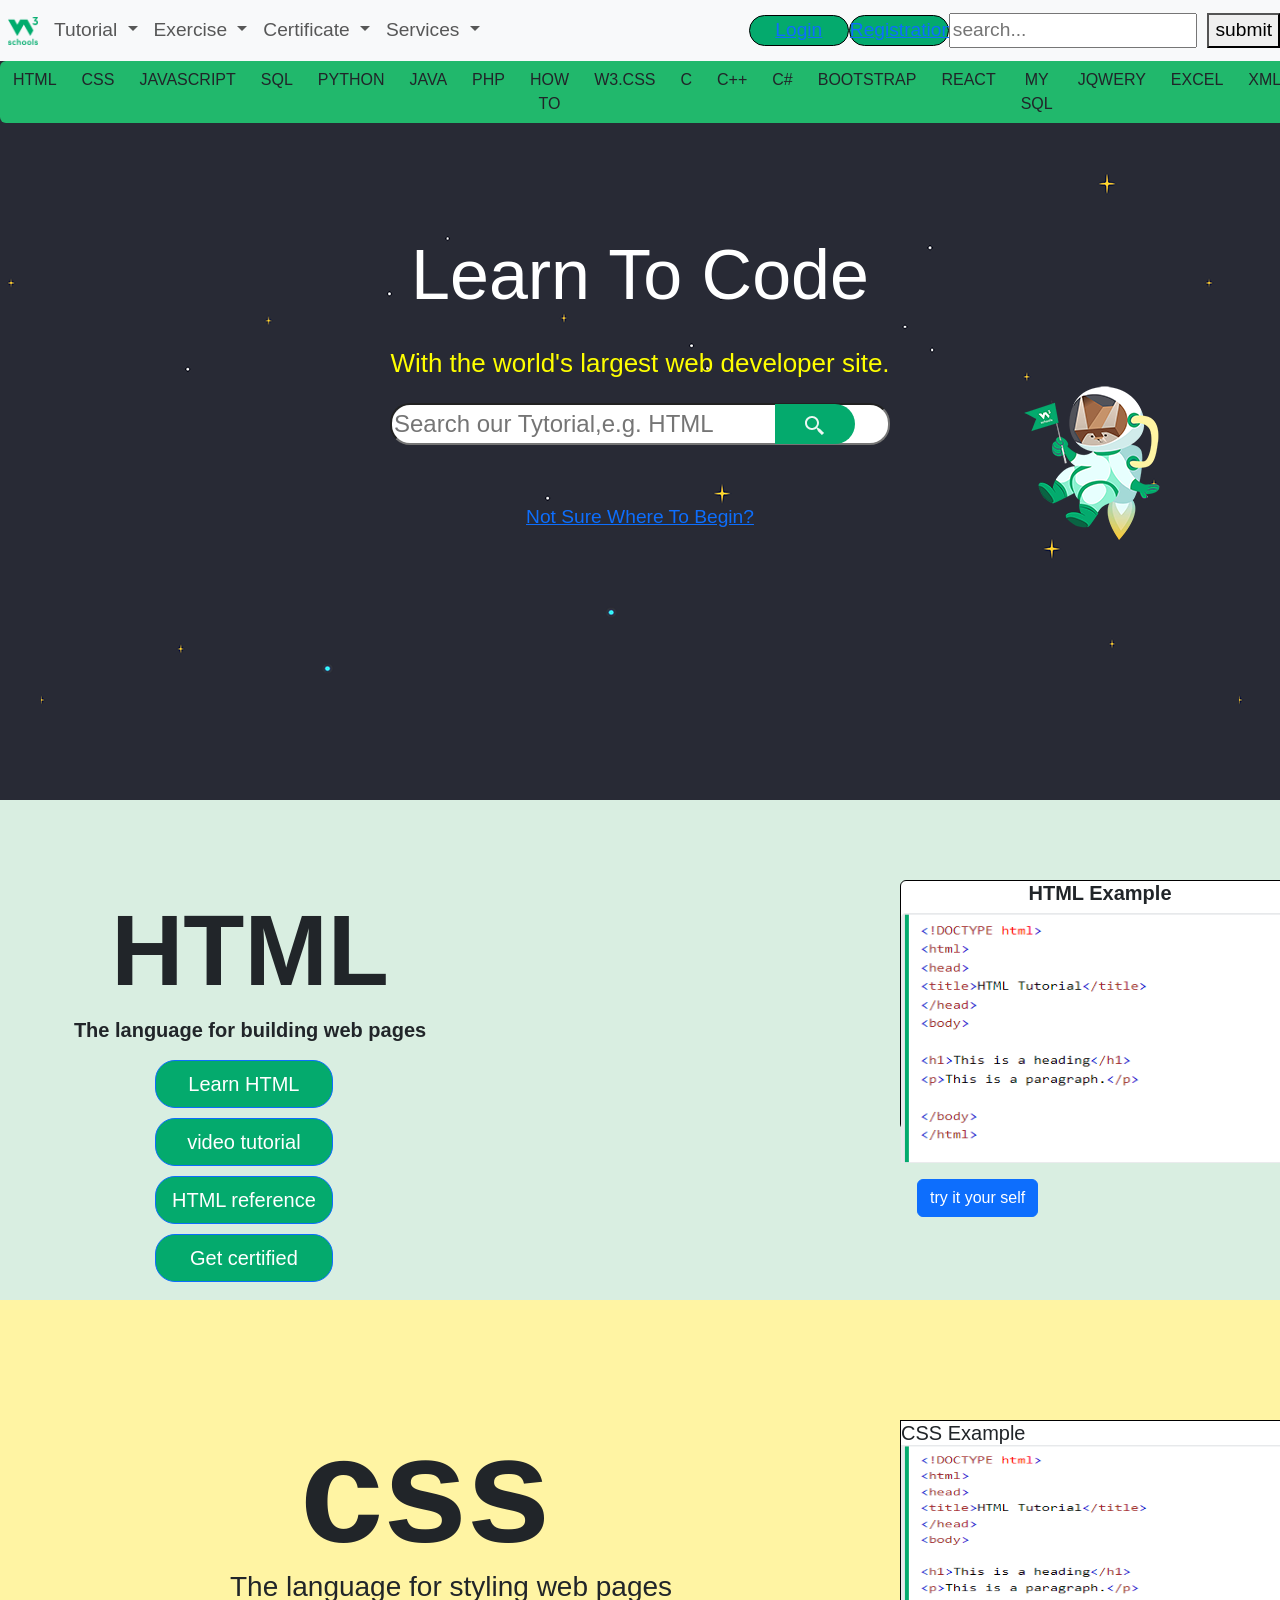
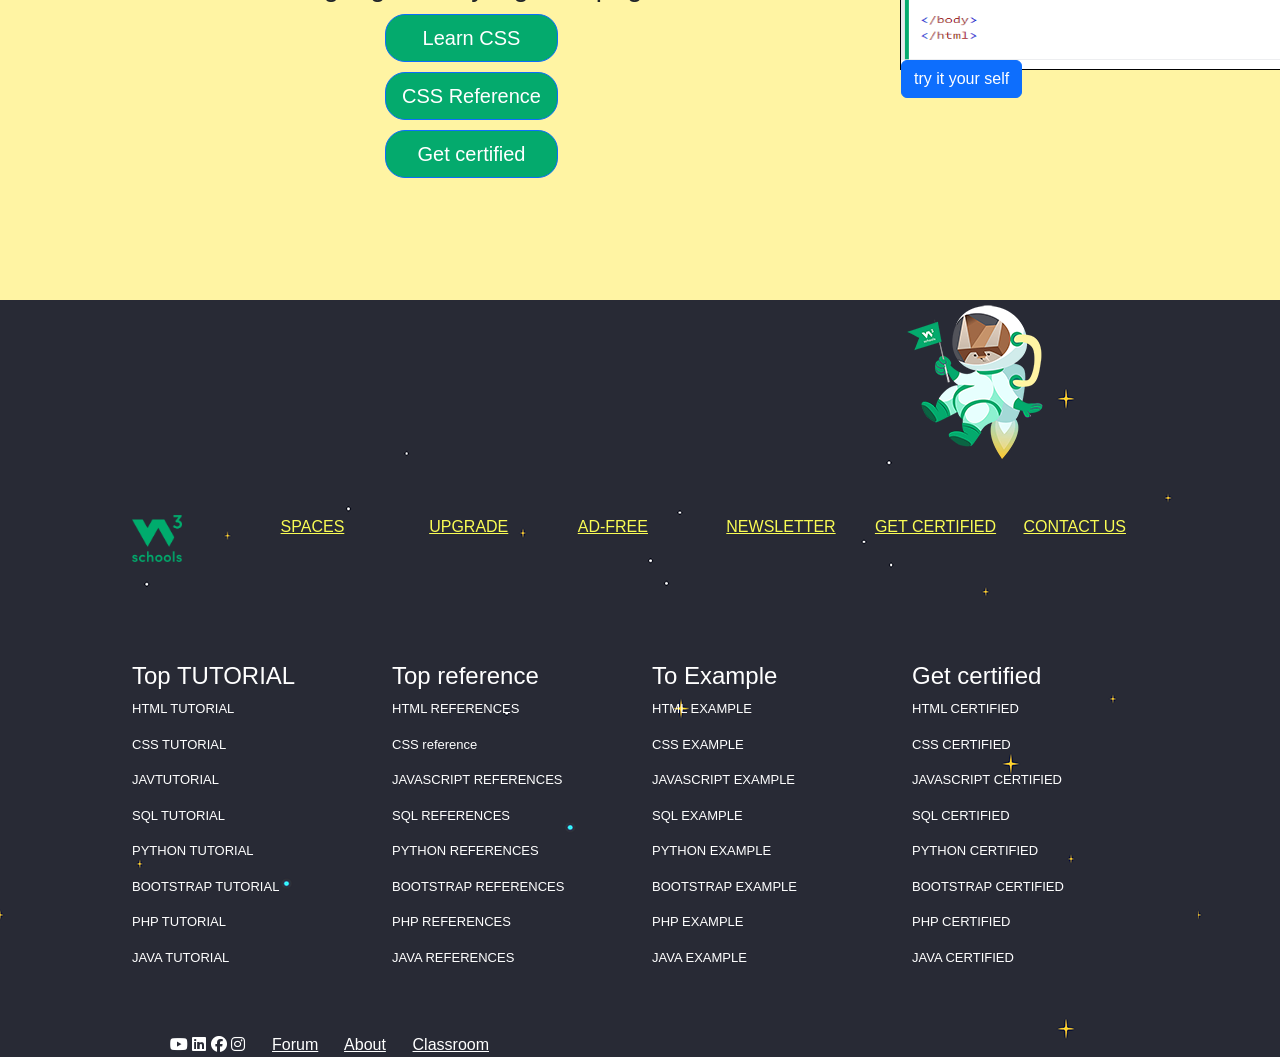
<file: index.html>
<!DOCTYPE html>
<html lang="en">
  <head>
    <!-- Required meta tags -->
    <meta charset="utf-8" />
    <meta name="viewport" content="width=device-width, initial-scale=1" />

    <!-- Bootstrap CSS -->
    <link
      href="https://cdn.jsdelivr.net/npm/bootstrap@5.0.2/dist/css/bootstrap.min.css"
      rel="stylesheet"
      integrity="sha384-EVSTQN3/azprG1Anm3QDgpJLIm9Nao0Yz1ztcQTwFspd3yD65VohhpuuCOmLASjC"
      crossorigin="anonymous"
    />
    <link rel="stylesheet" href="https://cdnjs.cloudflare.com/ajax/libs/font-awesome/6.6.0/css/all.min.css" integrity="sha512-Kc323vGBEqzTmouAECnVceyQqyqdsSiqLQISBL29aUW4U/M7pSPA/gEUZQqv1cwx4OnYxTxve5UMg5GT6L4JJg==" crossorigin="anonymous" referrerpolicy="no-referrer" />
    <link rel="stylesheet" href="./css/index1.css">
    <title>Hello, world!</title>
  </head>
  <section>
  <div class="firstdiv">
    <div id="homepage">
  <body style="font-family: 'source sans pro', sans-serif;">
    

    <nav class="navbar navbar-expand-lg navbar-light bg-light mainnav ">
    
        <div class="collapse navbar-collapse" id="navbarSupportedContent maindiv">
          <ul class="navbar-nav me-auto mb-2 mb-lg-0">
            <li class="nav-item ">
              <a class="nav-link active " aria-current="page" href="https://www.w3schools.com/" target="_blank"><img src="./img/W3Schools_logo.svg.png" width="30px" alt=""></a>
            </li>
            <div class="mainlu" id="mainli1">    
            <li class="nav-item dropdown">
              <a
                class="nav-link dropdown-toggle"
                href=""
                id="navbarDropdown"
                role="button"
                data-bs-toggle="dropdown"
                aria-expanded="false"
              >
                Tutorial
              </a>
              <ul class="dropdown-menu " aria-labelledby="navbarDropdown">
                <li><a class="dropdown-item" href="#">Action</a></li>
                <li><a class="dropdown-item" href="#">Another action</a></li>
                <li><hr class="dropdown-divider" /></li>
                <li>
                  <a class="dropdown-item " href="#">Something else here</a>
                </li>
              </ul>
            </li>
          </div>   
            <div class="mainlu" id="mainli2">

            <li class="nav-item dropdown  ">
                <a
                  class="nav-link dropdown-toggle "
                  href="#"
                  id="navbarDropdown"
                  role="button"
                  data-bs-toggle="dropdown"
                  aria-expanded="false"
                >
                Exercise
                </a>
                <ul class="dropdown-menu" aria-labelledby="navbarDropdown">
                  <li><a class="dropdown-item" href="#">Action</a></li>
                  <li><a class="dropdown-item" href="#">Another action</a></li>
                  <li><hr class="dropdown-divider" /></li>
                  <li>
                    <a class="dropdown-item" href="#">Something else here</a>
                  </li>
                </ul>
              </li>
            </div>
            <div class="mainlu" id="mainli3">

              <li class="nav-item dropdown ">
                <a
                  class="nav-link dropdown-toggle "
                  href="#"
                  id="navbarDropdown"
                  role="button"
                  data-bs-toggle="dropdown"
                  aria-expanded="false"
                >
                Certificate
                </a>
                <ul class="dropdown-menu" aria-labelledby="navbarDropdown">
                  <li><a class="dropdown-item" href="#">Action</a></li>
                  <li><a class="dropdown-item" href="#">Another action</a></li>
                  <li><hr class="dropdown-divider" /></li>
                  <li>
                    <a class="dropdown-item" href="#">Something else here</a>
                  </li>
                </ul>
              </li>
            </div>
             <div class="mainlu" id="mainli4">

              <li class="nav-item dropdown">
                <a
                  class="nav-link dropdown-toggle "
                  href="#"
                  id="navbarDropdown"
                  role="button"
                  data-bs-toggle="dropdown"
                  aria-expanded="false"
                >
                 Services 
                </a>
                <ul class="dropdown-menu" aria-labelledby="navbarDropdown">
                  <li><a class="dropdown-item" href="#">Action</a></li>
                  <li><a class="dropdown-item" href="#">Another action</a></li>
                  <li><hr class="dropdown-divider" /></li>
                  <li>
                    <a class="dropdown-item" href="#">Something else here</a>
                  </li>
                </ul>
              </li>
           </div>
          </ul>

          
            <a href="./Login.html" class="Login" >Login</a>
            <a href="./Registration.html" class="Registration" >Registration</a>
          

      <div class="box">
          <form action="">
        <input type="text" placeholder="search...">
        <label for="search" id="text"></label>
        <button type="submit" class="button ">submit</button>
        <!-- <input type="> -->
       </form>
    </div>
        </div>
      </div>
    </nav>


    <div class="btn-group btntop ">
      <a href="https://www.w3schools.com/html/default.asp" target="_blank" class="btn ">HTML<a>
      <a href="https://www.w3schools.com/css/default.asp" target="_blank" class="btn ">CSS</a>
      <a href="https://www.w3schools.com/js/default.asp" target="_blank" class="btn ">JAVASCRIPT</a>
      <a href="https://www.w3schools.com/sql/default.asp" target="_blank" class="btn ">SQL</a>
       <a href="https://www.w3schools.com/python/default.asp" target="_blank" class="btn ">PYTHON</a>
      <a href="https://www.w3schools.com/java/default.asp" target="_blank" class="btn ">JAVA</a> 
      <a href="https://www.w3schools.com/php/default.asp" target="_blank" class="btn ">PHP</a>
      <a href="https://www.w3schools.com/howto/default.asp" target="_blank"  class="btn ">HOW TO</a> 
      <a href="https://www.w3schools.com/w3css/default.asp" target="_blank" class="btn ">W3.CSS</a>
      <a href="https://www.w3schools.com/c/index.php" target="_blank" class="btn ">C</a> 
      <a href="https://www.w3schools.com/cpp/default.asp" target="_blank" class="btn ">C++</a>
      <a href="https://www.w3schools.com/cs/index.php" target="_blank" class="btn ">C#</a>
       <a href="https://www.w3schools.com/bootstrap/bootstrap_ver.asp" target="_blank" class="btn ">BOOTSTRAP</a>
      <a href="https://www.w3schools.com/react/default.asp" target="_blank" class="btn ">REACT</a>
       <a href="https://www.w3schools.com/mysql/default.asp" target="_blank" class="btn ">MY SQL</a>
      <a href="#" class="btn ">JQWERY</a> 
      <a href="#" class="btn ">EXCEL</a>
      <a href="#" class="btn ">XML</a>
      <a href="#" class="btn ">Data science</a>

    </div>
    <div class="heading" >
      <p id="paragraph1">Learn To Code</p>
    <p id="paragraph2">With the world's largest web developer site.
    </p>
  </div>
  

  
    <form class="htmlsearch">
      <input type="text" placeholder="Search our Tytorial,e.g. HTML">
      <button type="submit" ><svg xmlns="http://www.w3.org/2000/svg" width="24" height="24" viewBox="0 0 24 24" style="fill:  #edf7f3;;transform: ;msFilter:;"><path d="M19.023 16.977a35.13 35.13 0 0 1-1.367-1.384c-.372-.378-.596-.653-.596-.653l-2.8-1.337A6.962 6.962 0 0 0 16 9c0-3.859-3.14-7-7-7S2 5.141 2 9s3.14 7 7 7c1.763 0 3.37-.66 4.603-1.739l1.337 2.8s.275.224.653.596c.387.363.896.854 1.384 1.367l1.358 1.392.604.646 2.121-2.121-.646-.604c-.379-.372-.885-.866-1.391-1.36zM9 14c-2.757 0-5-2.243-5-5s2.243-5 5-5 5 2.243 5 5-2.243 5-5 5z"></path></svg></button>  
    </form>


    <br>
    <br>
    <span class="link"><a href="where_to_start.asp" class="ga-fp">Not Sure Where To Begin?</a>
    </span>
  
  </div>

<!-- second page -->


  <div id="secondpage">
    <div id="secondpage1">
   
    <h1>
      HTML 
    </h1>
  
  
    <h5>
      The language for building web pages
    </h5>
    <!-- <button>
    <a href="https://www.w3schools.com/html/default.asp">Learn HTML</a>
  </button> -->
<div class="anchor">
  <a href="https://www.w3schools.com/html/default.asp" class="btn btn-primary btn-lg anchor1" tabindex="-1" role="button" aria-disabled="true">Learn HTML</a>
  <a href="https://www.w3schools.com/html/default.asp" class="btn btn-primary btn-lg anchor2" tabindex="-1" role="button" aria-disabled="true">video tutorial</a>
  <a href="https://www.w3schools.com/html/default.asp" class="btn btn-primary btn-lg anchor3" tabindex="-1" role="button" aria-disabled="true">HTML reference</a>
  <a href="https://www.w3schools.com/html/default.asp" class="btn btn-primary btn-lg anchor4" tabindex="-1" role="button" aria-disabled="true">Get certified</a>
</div>

 <div class="card" style="width: 400px; height: 250px; border: 1px solid black;">
  <h5 class="card-title">HTML Example</h5>
  <img src="./img/project1.PNG" class="card-img-top" alt="..." style="height: 250px;">
  <div class="card-body">
    <a href="https://www.w3schools.com/html/tryit.asp?filename=tryhtml_default_default" target="_blank" class="btn btn-primary">try it your self</a>
  </div>
</div>

<!-- <div class="card w-50"> 
  <div class="card-body">
    <img src="./img/Screenshot 2024-07-16 103323.png" class="card-img-top" alt="...">
    <h5 class="card-title">Card title</h5>
    <p class="card-text">With supporting text below as a natural lead-in to additional content.</p>
    <a href="#" class="btn btn-primary">Button</a>
  </div>
</div>-->

  </div>

  </div>


  <div class="thirdpage">
    <div id="thirdpage1">
      <h1>
        css
      </h1>
      <h3>
        The language for styling web pages
        <div class="anchor">
          <a href="https://www.w3schools.com/css/default.asp" class="btn btn-primary btn-lg anchor1" tabindex="-1" role="button" aria-disabled="true">Learn CSS</a>
          <a href="https://www.w3schools.com/cssref/index.php" class="btn btn-primary btn-lg anchor2" tabindex="-1" role="button" aria-disabled="true">CSS Reference</a>
          <a href="https://campus.w3schools.com/collections/certifications/products/css-certificate" class="btn btn-primary btn-lg anchor4" tabindex="-1" role="button" aria-disabled="true">Get certified</a>
        </div>
      </h3>

        
 <div class="card1" style="width: 400px; height: 250px; ">
  <h5 class="card-title">CSS Example</h5>
  <img src="./img/project1.PNG" class="card-img-top" alt="..." style="height: 215px;">
  <div class="card-body">
    <a href="https://www.w3schools.com/css/tryit.asp?filename=trycss_default" target="_blank" class="btn btn-primary">try it your self</a>
  </div>
</div>

      
    </div>


  </div>
</section>

<footer class="footer">
  <img src="./img/lynx_in_space (1).webp" alt="" style="padding-left: 900px;">
  <div class="container">
  <div class="row"style=" padding: 50px; color: white; text-decoration:none;">
    <div class="col">
      <img src="./img/W3Schools_logo.svg.png" alt="" style="width: 50px; ">
    </div>
    <div class="col">
    <a href="/spaces/index.php" >SPACES</a>
    </div>
    <div class="col">
      <a href="/plus/index.php">UPGRADE</a>
    </div>
    <div class="col">
      <a href="/plus/index.php">AD-FREE</a>
    </div>
    <div class="col">
      <a href="https://campus.w3schools.com/pages/newsletter" target="_blank">NEWSLETTER</a>
    </div>
    <div class="col">
      <a href="https://campus.w3schools.com/collections/certifications" target="_blank">GET CERTIFIED</a>
    </div>
    <div class="col">
      <a href="javascript:void(0);" onclick="reportError();return false">CONTACT US</a>
    </div>
  </div>
</div>
<div class="container">
  <div class="row "style=" padding: 50px; color: white; text-decoration:none;">
    <div class="col">
     <h4> Top TUTORIAL</h4>
     <p >HTML TUTORIAL</p>
      <p >CSS TUTORIAL</p>
      <p >JAVTUTORIAL</p>
      <p >SQL TUTORIAL</p>
      <p >PYTHON TUTORIAL</p>
      <p >BOOTSTRAP TUTORIAL</p>
      <p >PHP TUTORIAL</p>
      <p >JAVA TUTORIAL</p>
    </div>
    <div class="col">
      <h4>Top reference</h4>
      <p >HTML REFERENCES</p>
      <p >CSS reference</p>
      <p >JAVASCRIPT REFERENCES</p>
      <p >SQL REFERENCES</p>
      <p >PYTHON REFERENCES</p>
      <p >BOOTSTRAP REFERENCES</p>
      <p >PHP REFERENCES</p>
      <p >JAVA REFERENCES</p>
    </div>
    <div class="col">
      <h4>To Example</h4>
      <p >HTML  EXAMPLE</p>
      <p >CSS EXAMPLE</p>
      <p >JAVASCRIPT  EXAMPLE</p>
      <p >SQL  EXAMPLE</p>
      <p >PYTHON  EXAMPLE</p>
      <p >BOOTSTRAP  EXAMPLE</p>
      <p >PHP  EXAMPLE</p>
      <p >JAVA EXAMPLE </p>
    </div>
    <div class="col">
      <h4>Get certified</h4>
      <p >HTML CERTIFIED</p>
      <p >CSS CERTIFIED</p>
      <p >JAVASCRIPT  CERTIFIED</p>
      <p >SQL  CERTIFIED</p>
      <p >PYTHON  CERTIFIED</p>
      <p >BOOTSTRAP  CERTIFIED</p>
      <p >PHP  CERTIFIED</p>
      <p >JAVA CERTIFIED</p>


    </div>
  </div>
  </div>
  <div class="icon">
   <a href="#"><i class="fa-brands fa-youtube"></i></a> 
    <a href="#"><i class="fa-brands fa-linkedin"></i></a>
    <a href="#"><i class="fa-brands fa-facebook"></i></a>
    <a href="#"><i class="fa-brands fa-instagram"></i></a>
    &nbsp&nbsp&nbsp&nbsp
    <a href="#"> Forum</a>
    &nbsp&nbsp&nbsp&nbsp
    <a href="#"> About</a>
    &nbsp&nbsp&nbsp&nbsp
    <a href="#"> Classroom</a>
  </div>
  
</footer>
<div>









    <!-- Optional JavaScript; choose one of the two! -->

    <!-- Option 1: Bootstrap Bundle with Popper -->
    <script
      src="https://cdn.jsdelivr.net/npm/bootstrap@5.0.2/dist/js/bootstrap.bundle.min.js"
      integrity="sha384-MrcW6ZMFYlzcLA8Nl+NtUVF0sA7MsXsP1UyJoMp4YLEuNSfAP+JcXn/tWtIaxVXM"
      crossorigin="anonymous"
    ></script>

    <!-- Option 2: Separate Popper and Bootstrap JS -->
    <!--
    <script src="https://cdn.jsdelivr.net/npm/@popperjs/core@2.9.2/dist/umd/popper.min.js" integrity="sha384-IQsoLXl5PILFhosVNubq5LC7Qb9DXgDA9i+tQ8Zj3iwWAwPtgFTxbJ8NT4GN1R8p" crossorigin="anonymous"></script>
    <script src="https://cdn.jsdelivr.net/npm/bootstrap@5.0.2/dist/js/bootstrap.min.js" integrity="sha384-cVKIPhGWiC2Al4u+LWgxfKTRIcfu0JTxR+EQDz/bgldoEyl4H0zUF0QKbrJ0EcQF" crossorigin="anonymous"></script>
    -->
  </body>
</html>
</file>
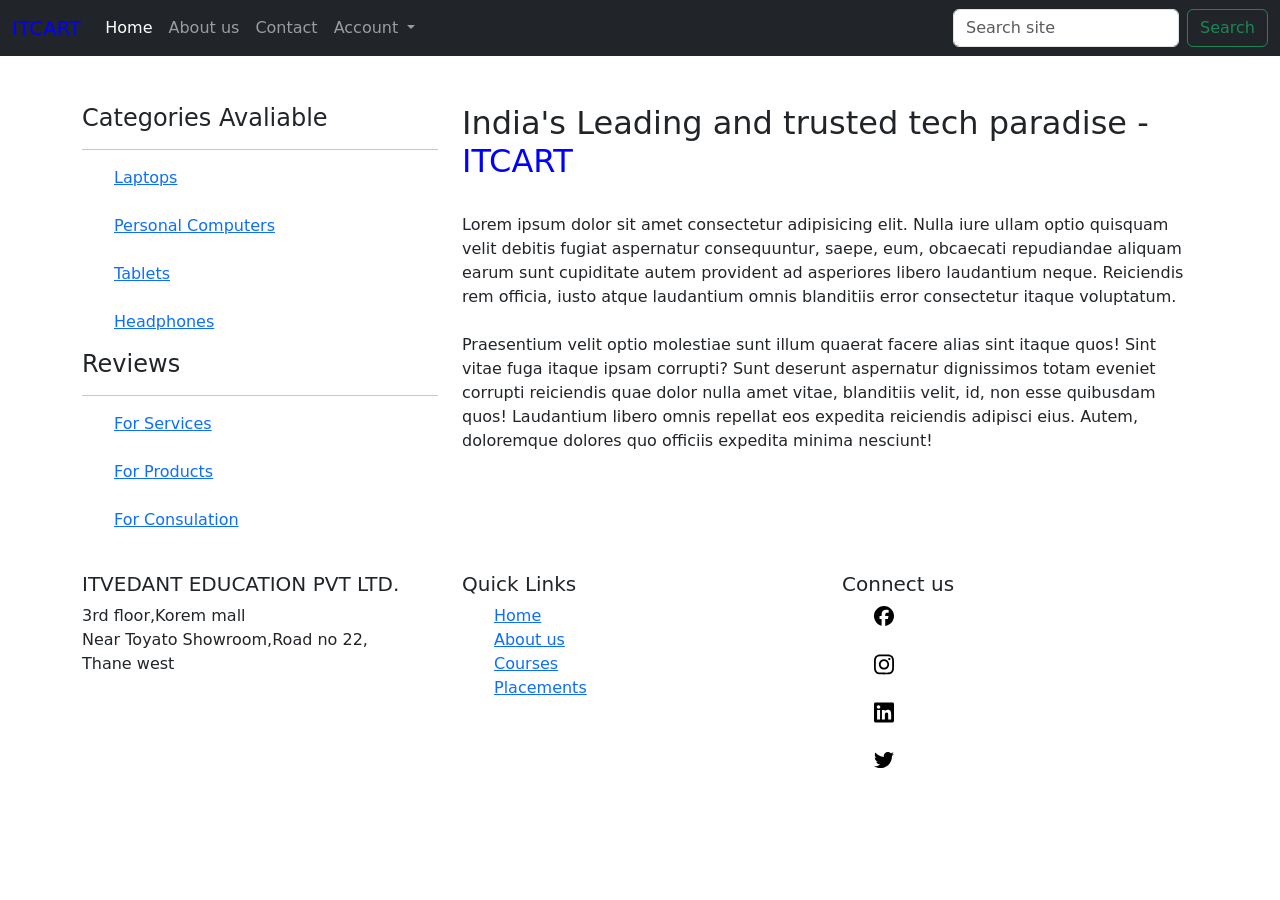
<file: b.html>
<!doctype html>
<html lang="en">
  <head>
    <!-- Required meta tags -->
    <meta charset="utf-8">
    <meta name="viewport" content="width=device-width, initial-scale=1">

    <!-- Bootstrap CSS -->
    <link href="https://cdn.jsdelivr.net/npm/bootstrap@5.0.2/dist/css/bootstrap.min.css" rel="stylesheet" integrity="sha384-EVSTQN3/azprG1Anm3QDgpJLIm9Nao0Yz1ztcQTwFspd3yD65VohhpuuCOmLASjC" crossorigin="anonymous">

    <title>Hello, world!</title>
  </head>
  <body>
    <nav class="navbar navbar-expand-lg navbar-dark bg-dark">
        <div class="container-fluid">
          <a class="navbar-brand" href="#" style="color: blue;">ITCART</a>
          <button class="navbar-toggler" type="button" data-bs-toggle="collapse" data-bs-target="#navbarSupportedContent" aria-controls="navbarSupportedContent" aria-expanded="false" aria-label="Toggle navigation">
            <span class="navbar-toggler-icon"></span>
          </button>
          <div class="collapse navbar-collapse" id="navbarSupportedContent">
            <ul class="navbar-nav me-auto mb-2 mb-lg-0">
              <li class="nav-item">
                <a class="nav-link active" aria-current="page" href="#">Home</a>
              </li>
              <li class="nav-item">
                <a class="nav-link" href="#">About us</a>
              </li>
              <li class="nav-item">
                <a class="nav-link" href="#">Contact</a>
              </li>
              <li class="nav-item dropdown">
                <a class="nav-link dropdown-toggle" href="#" id="navbarDropdown" role="button" data-bs-toggle="dropdown" aria-expanded="false">
                  Account 
                </a>
                <ul class="dropdown-menu" aria-labelledby="navbarDropdown">
                  <li><a class="dropdown-item" href="./login.html">Login</a></li>
                  <li><a class="dropdown-item" href="#">Register</a></li>
                  
                </ul>
              </li>
              
            </ul>
            <form class="d-flex">
              <input class="form-control me-2" type="search" placeholder="Search site" aria-label="Search">
              <button class="btn btn-outline-success" type="submit">Search</button>
            </form>
          </div>
        </div>
      </nav><br><br>

      <div class="container">
        <div class="row">
             <div class="col-md-4 col-lg-4">

            <h4>Categories Avaliable</h4>
            <hr>
        
                <ul type="none" class="lists">
                    <a href="">
                    <li>Laptops</li><br>
                    <li>Personal Computers</li><br>
                    <li>Tablets</li><br>
                    <li>Headphones</li>
                </a>
                </ul>
                <h4>Reviews</h4>
                <hr>
        
                <ul type="none" class="lists">
                    <a href="">
                    <li>For Services</li><br>
                    <li>For Products</li><br>
                    <li>For Consulation</li><br>
                
                </a>
                </ul>

            
        </div>
        
    
      
    
            <div class="col-md-8 col-lg-8">
        <h2>India's Leading and trusted tech paradise - <span style="color: blue;">ITCART</span></h2><br>
        <p>Lorem ipsum dolor sit amet consectetur adipisicing elit. Nulla iure ullam optio quisquam velit debitis fugiat aspernatur consequuntur, saepe, eum, obcaecati repudiandae aliquam earum sunt cupiditate autem provident ad asperiores libero laudantium neque. Reiciendis rem officia, iusto atque laudantium omnis blanditiis error consectetur itaque voluptatum.<br><br> Praesentium velit optio molestiae sunt illum quaerat facere alias sint itaque quos! Sint vitae fuga itaque ipsam corrupti? Sunt deserunt aspernatur dignissimos totam eveniet corrupti reiciendis quae dolor nulla amet vitae, blanditiis velit, id, non esse quibusdam quos! Laudantium libero omnis repellat eos expedita reiciendis adipisci eius. Autem, doloremque dolores quo officiis expedita minima nesciunt!</p>
      </div>
    </div>
    </div>

    <!-- Login page -->
     <!-- Footer -->
      <div class="container">
        <div class="row">
            <div class="col-lg-4">
                <h5>ITVEDANT EDUCATION PVT LTD.</h5>
                <p>3rd floor,Korem mall<br>
                    Near Toyato Showroom,Road no 22,<br>Thane west
                </p>
            </div>
            <div class="col-lg-4">
                <h5 >Quick Links</h5>
                <a href="#">
                    <ul type="none">
                        <li>Home</li>
                        <li>About us</li>
                        <li>Courses</li>
                        <li>Placements</li>
                    </ul>
                </a>
            </div>
            <div class="col-lg-4">
                <h5>Connect us</h5>
        <ul type="none">
            <li><svg xmlns="http://www.w3.org/2000/svg" width="20px" viewBox="0 0 512 512"><!--!Font Awesome Free 6.6.0 by @fontawesome - https://fontawesome.com License - https://fontawesome.com/license/free Copyright 2024 Fonticons, Inc.--><path d="M512 256C512 114.6 397.4 0 256 0S0 114.6 0 256C0 376 82.7 476.8 194.2 504.5V334.2H141.4V256h52.8V222.3c0-87.1 39.4-127.5 125-127.5c16.2 0 44.2 3.2 55.7 6.4V172c-6-.6-16.5-1-29.6-1c-42 0-58.2 15.9-58.2 57.2V256h83.6l-14.4 78.2H287V510.1C413.8 494.8 512 386.9 512 256h0z"/></svg></li><br>
            <li><svg xmlns="http://www.w3.org/2000/svg" width="20px" viewBox="0 0 448 512"><!--!Font Awesome Free 6.6.0 by @fontawesome - https://fontawesome.com License - https://fontawesome.com/license/free Copyright 2024 Fonticons, Inc.--><path d="M224.1 141c-63.6 0-114.9 51.3-114.9 114.9s51.3 114.9 114.9 114.9S339 319.5 339 255.9 287.7 141 224.1 141zm0 189.6c-41.1 0-74.7-33.5-74.7-74.7s33.5-74.7 74.7-74.7 74.7 33.5 74.7 74.7-33.6 74.7-74.7 74.7zm146.4-194.3c0 14.9-12 26.8-26.8 26.8-14.9 0-26.8-12-26.8-26.8s12-26.8 26.8-26.8 26.8 12 26.8 26.8zm76.1 27.2c-1.7-35.9-9.9-67.7-36.2-93.9-26.2-26.2-58-34.4-93.9-36.2-37-2.1-147.9-2.1-184.9 0-35.8 1.7-67.6 9.9-93.9 36.1s-34.4 58-36.2 93.9c-2.1 37-2.1 147.9 0 184.9 1.7 35.9 9.9 67.7 36.2 93.9s58 34.4 93.9 36.2c37 2.1 147.9 2.1 184.9 0 35.9-1.7 67.7-9.9 93.9-36.2 26.2-26.2 34.4-58 36.2-93.9 2.1-37 2.1-147.8 0-184.8zM398.8 388c-7.8 19.6-22.9 34.7-42.6 42.6-29.5 11.7-99.5 9-132.1 9s-102.7 2.6-132.1-9c-19.6-7.8-34.7-22.9-42.6-42.6-11.7-29.5-9-99.5-9-132.1s-2.6-102.7 9-132.1c7.8-19.6 22.9-34.7 42.6-42.6 29.5-11.7 99.5-9 132.1-9s102.7-2.6 132.1 9c19.6 7.8 34.7 22.9 42.6 42.6 11.7 29.5 9 99.5 9 132.1s2.7 102.7-9 132.1z"/></svg></li><br>
            <li><svg xmlns="http://www.w3.org/2000/svg" width="20px" viewBox="0 0 448 512"><!--!Font Awesome Free 6.6.0 by @fontawesome - https://fontawesome.com License - https://fontawesome.com/license/free Copyright 2024 Fonticons, Inc.--><path d="M416 32H31.9C14.3 32 0 46.5 0 64.3v383.4C0 465.5 14.3 480 31.9 480H416c17.6 0 32-14.5 32-32.3V64.3c0-17.8-14.4-32.3-32-32.3zM135.4 416H69V202.2h66.5V416zm-33.2-243c-21.3 0-38.5-17.3-38.5-38.5S80.9 96 102.2 96c21.2 0 38.5 17.3 38.5 38.5 0 21.3-17.2 38.5-38.5 38.5zm282.1 243h-66.4V312c0-24.8-.5-56.7-34.5-56.7-34.6 0-39.9 27-39.9 54.9V416h-66.4V202.2h63.7v29.2h.9c8.9-16.8 30.6-34.5 62.9-34.5 67.2 0 79.7 44.3 79.7 101.9V416z"/></svg></li><br>
            <li><svg xmlns="http://www.w3.org/2000/svg" width="20px" viewBox="0 0 512 512"><!--!Font Awesome Free 6.6.0 by @fontawesome - https://fontawesome.com License - https://fontawesome.com/license/free Copyright 2024 Fonticons, Inc.--><path d="M459.4 151.7c.3 4.5 .3 9.1 .3 13.6 0 138.7-105.6 298.6-298.6 298.6-59.5 0-114.7-17.2-161.1-47.1 8.4 1 16.6 1.3 25.3 1.3 49.1 0 94.2-16.6 130.3-44.8-46.1-1-84.8-31.2-98.1-72.8 6.5 1 13 1.6 19.8 1.6 9.4 0 18.8-1.3 27.6-3.6-48.1-9.7-84.1-52-84.1-103v-1.3c14 7.8 30.2 12.7 47.4 13.3-28.3-18.8-46.8-51-46.8-87.4 0-19.5 5.2-37.4 14.3-53 51.7 63.7 129.3 105.3 216.4 109.8-1.6-7.8-2.6-15.9-2.6-24 0-57.8 46.8-104.9 104.9-104.9 30.2 0 57.5 12.7 76.7 33.1 23.7-4.5 46.5-13.3 66.6-25.3-7.8 24.4-24.4 44.8-46.1 57.8 21.1-2.3 41.6-8.1 60.4-16.2-14.3 20.8-32.2 39.3-52.6 54.3z"/></svg></li>
        </ul>
            </div>
        </div>
      </div>
     























    <!-- Optional JavaScript; choose one of the two! -->

    <!-- Option 1: Bootstrap Bundle with Popper -->
    <script src="https://cdn.jsdelivr.net/npm/bootstrap@5.0.2/dist/js/bootstrap.bundle.min.js" integrity="sha384-MrcW6ZMFYlzcLA8Nl+NtUVF0sA7MsXsP1UyJoMp4YLEuNSfAP+JcXn/tWtIaxVXM" crossorigin="anonymous"></script>

    <!-- Option 2: Separate Popper and Bootstrap JS -->
    <!--
    <script src="https://cdn.jsdelivr.net/npm/@popperjs/core@2.9.2/dist/umd/popper.min.js" integrity="sha384-IQsoLXl5PILFhosVNubq5LC7Qb9DXgDA9i+tQ8Zj3iwWAwPtgFTxbJ8NT4GN1R8p" crossorigin="anonymous"></script>
    <script src="https://cdn.jsdelivr.net/npm/bootstrap@5.0.2/dist/js/bootstrap.min.js" integrity="sha384-cVKIPhGWiC2Al4u+LWgxfKTRIcfu0JTxR+EQDz/bgldoEyl4H0zUF0QKbrJ0EcQF" crossorigin="anonymous"></script>
    -->
  </body>
</html>
</file>
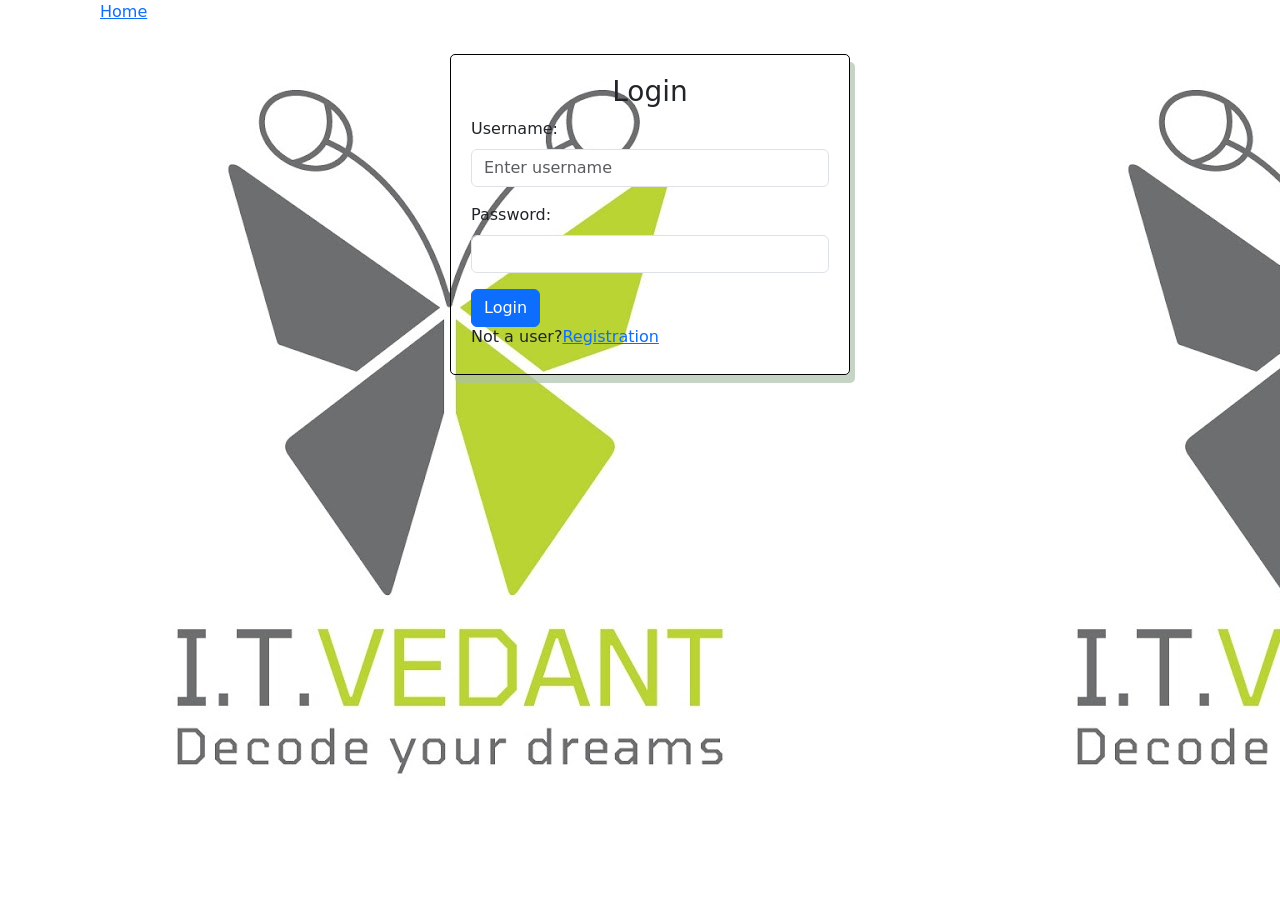
<file: Login.html>
<!-- <!doctype html>
<html lang="en">
  <head>
     Required meta tags -->
    <meta charset="utf-8">
    <meta name="viewport" content="width=device-width, initial-scale=1">

    <!-- Bootstrap CSS -->
    <link href="https://cdn.jsdelivr.net/npm/bootstrap@5.0.2/dist/css/bootstrap.min.css" rel="stylesheet" integrity="sha384-EVSTQN3/azprG1Anm3QDgpJLIm9Nao0Yz1ztcQTwFspd3yD65VohhpuuCOmLASjC" crossorigin="anonymous">

    <title>Login</title>
    <style>
    


form{
        border: 1px solid black;
        border-radius: 5px;
        box-shadow: 5px 8px rgba(171, 192, 171, 0.678);
        width: 400px;
        margin:30px 450px;
        padding: 20px;
}
form label{ display: block;

}

div>a{
  margin: 100px;
}
</style>




  </head>
  <body style="background-image: url(./img/it\ vedant\ logo.jpg);">


    <div><a href="./webpages.html"> Home</a></div>
 
    <form>
      <h3 style="text-align: center;">Login</h3>

        <div class="mb-3">
          <label for="username" class="form-label">Username:</label>
          <input type="text" class="form-control" placeholder="Enter username">
        </div>
        <div class="mb-3">
          <label for="exampleInputPassword1" class="form-label">Password:</label>
          <input type="password" class="form-control" id="exampleInputPassword1">
        </div>
       
        
        <button type="submit" class="btn btn-primary">Login</button>

        <h6>Not a user?<a href="./random.html">Registration</a></h6>
      </form>







    <!-- Optional JavaScript; choose one of the two! -->

    <!-- Option 1: Bootstrap Bundle with Popper -->
    <script src="https://cdn.jsdelivr.net/npm/bootstrap@5.0.2/dist/js/bootstrap.bundle.min.js" integrity="sha384-MrcW6ZMFYlzcLA8Nl+NtUVF0sA7MsXsP1UyJoMp4YLEuNSfAP+JcXn/tWtIaxVXM" crossorigin="anonymous"></script>

    <!-- Option 2: Separate Popper and Bootstrap JS -->
    <!--
    <script src="https://cdn.jsdelivr.net/npm/@popperjs/core@2.9.2/dist/umd/popper.min.js" integrity="sha384-IQsoLXl5PILFhosVNubq5LC7Qb9DXgDA9i+tQ8Zj3iwWAwPtgFTxbJ8NT4GN1R8p" crossorigin="anonymous"></script>
    <script src="https://cdn.jsdelivr.net/npm/bootstrap@5.0.2/dist/js/bootstrap.min.js" integrity="sha384-cVKIPhGWiC2Al4u+LWgxfKTRIcfu0JTxR+EQDz/bgldoEyl4H0zUF0QKbrJ0EcQF" crossorigin="anonymous"></script>
    -->
  </body>
</html>
</file>
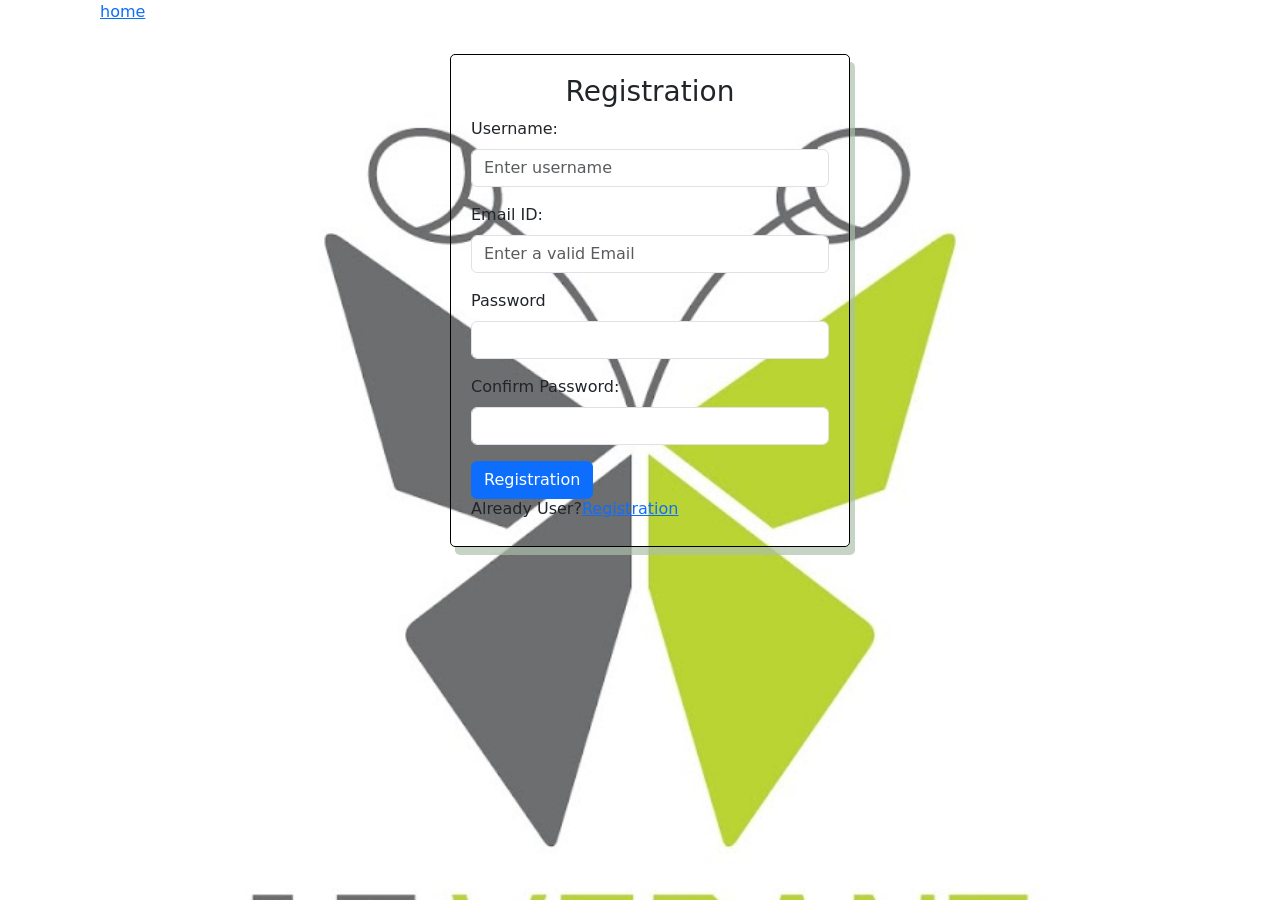
<file: Registration.html>
<!doctype html>
<html lang="en">
  <head>
    <!-- Required meta tags -->
    <meta charset="utf-8">
    <meta name="viewport" content="width=device-width, initial-scale=1">

    <!-- Bootstrap CSS -->
    <link href="https://cdn.jsdelivr.net/npm/bootstrap@5.0.2/dist/css/bootstrap.min.css" rel="stylesheet" integrity="sha384-EVSTQN3/azprG1Anm3QDgpJLIm9Nao0Yz1ztcQTwFspd3yD65VohhpuuCOmLASjC" crossorigin="anonymous">

    <title>Registration!</title>


    <style>
    body{
      background-image: url(./img/it\ vedant\ logo.jpg);
      background-repeat: no-repeat;
      background-size: cover;
    }
    
    
    
    
    form{
        border: 1px solid black;
        border-radius: 5px;
        box-shadow: 5px 8px rgba(171, 192, 171, 0.678);
        width: 400px;
        margin:30px 450px;
        padding: 20px;
        
    }
    div>a{
       margin: 100px;
    }
    </style>
    
  </head>
  <body>


<div>
    <a href="./webpages.html">home</a>
    <form>
        <h3 style="text-align: center;">Registration</h3>
  
          <div class="mb-3">
            <label for="username" class="form-label">Username:</label>
            <input type="text" class="form-control" placeholder="Enter username">
          </div>
          <div class="mb-3">
             <label for="email" class="form-label">Email ID:</label>
             <input type="email" class="form-control" id="email" placeholder="Enter a valid Email">
           </div>
          <div class="mb-3">
            <label for="exampleInputPassword1" class="form-label">Password</label>
            <input type="password" class="form-control" id="exampleInputPassword1">
          </div>
          <div class="mb-3">
             <label for="exampleInputPassword1" class="form-label">Confirm Password:</label>
             <input type="password" class="form-control" id="exampleInputPassword1">
           </div>
          <button type="submit" class="btn btn-primary">Registration</button>
  
          <h6>Already User?<a href="./login.html">Registration</a></h6>
        </form>
</div>






    <!-- Optional JavaScript; choose one of the two! -->

    <!-- Option 1: Bootstrap Bundle with Popper -->
    <script src="https://cdn.jsdelivr.net/npm/bootstrap@5.0.2/dist/js/bootstrap.bundle.min.js" integrity="sha384-MrcW6ZMFYlzcLA8Nl+NtUVF0sA7MsXsP1UyJoMp4YLEuNSfAP+JcXn/tWtIaxVXM" crossorigin="anonymous"></script>

    <!-- Option 2: Separate Popper and Bootstrap JS -->
    <!--
    <script src="https://cdn.jsdelivr.net/npm/@popperjs/core@2.9.2/dist/umd/popper.min.js" integrity="sha384-IQsoLXl5PILFhosVNubq5LC7Qb9DXgDA9i+tQ8Zj3iwWAwPtgFTxbJ8NT4GN1R8p" crossorigin="anonymous"></script>
    <script src="https://cdn.jsdelivr.net/npm/bootstrap@5.0.2/dist/js/bootstrap.min.js" integrity="sha384-cVKIPhGWiC2Al4u+LWgxfKTRIcfu0JTxR+EQDz/bgldoEyl4H0zUF0QKbrJ0EcQF" crossorigin="anonymous"></script>
    -->
  </body>
</html>
</file>
<file: css/index1.css>
/* body
{
  
   
   
} */
.firstdiv
{
    background-image:url(../img/lynx_in_space\ \(1\).webp),  url(../img/background_in_space.webp);
    background-repeat: no-repeat, repeat;
    background-position: 90% 60%, center center;
    padding-bottom: 90px;
     color: white;
     text-align: center;
     font-size: larger;
     height: 800px;
}

.Registration{
border: 1px solid black;
border-radius: 20px;
width: 100px;
background-color: #04AA6D;

}

.Login{
    border: 1px solid black;
    border-radius: 20px;
    width: 100px;
    background-color: #04AA6D;
    
    }




.mainnav{
    margin: 0%;
}

 .mainlu
{
    margin:0px;
    padding: 0px;
}
/*.box{
    padding-right: 750px;  
}*/


/* .submit{
    float:;
} */




 #mainli1 a:hover
    {
        background-color: #04AA6D;


    }
 
 #mainli2 a:hover
    {
        background-color: #04AA6D;

    }
 
           
 #mainli3 a:hover
 {
     background-color: #04AA6D;
 }
           
 #mainli4 a:hover
 {
     background-color: #04AA6D;
     
 }
 
  .btntop a:hover
 {
    color: aliceblue;
    background-color: black;
    /* text-decoration:white; */
    display: inline-block;
    width: auto;
    margin: 0 !important;
    padding: 5px 15px 5px 15px !important;
    font-size: 15px !important;
    
    line-height: 1.5;
    scrollbar-width: 0px;

    
 } 
 .btntop{
    color: aliceblue;
    background-color:#21b86c;
    
 } 
 #paragraph1
 {
    color: white;
    margin-top:100px;
    font-family: Verdana, Geneva, Tahoma, sans-serif;
    font-style:normal;
    font-size:70px;
 }
#paragraph2
{
    color: yellow;
    text-align: center;
    font-size: 26px;
    margin: 0px;
}


.htmlsearch input[type=text] {
margin-top: 20px;
width: 500px;
padding: none;
float:center;
font-size: 24px;
border-radius: 20PX 20px 20px 20PX;


}
     
form.htmlsearch button {
    border-radius: 0 20px 20px 0;
    width: 80px;
    height: 40px;
    margin-top: 21px;
    padding: none;
    background: #04AA6D;
    color: white;
    font-size: 24px;
    position: absolute;
    right: 425px;
    cursor: pointer;
    border: none;
}


#secondpage
{   background-color: #D9EEE1;
    width: 100%;
    height: 500px;

}
#secondpage1
{
    width: 500px;
}


#secondpage1 h1
{
    font-size: 100px;
    text-align: center;
    padding-top:90PX ;
    font-weight: bold;
}
#secondpage1 h5
{
    font-size: 20px;
    text-align: center;
    font-weight: bold;
}

.anchor {
    position: absolute;
    left: 155px;
    background-color:transparent;
    border-radius: none;
 }
    
    

.anchor1
{
    display: block;
    margin-top: 10px;
    background-color: #04AA6D;
    border-radius: 20px;
    
}

.anchor2
{
    display: block;
    margin-top: 10px;
    background-color: #04AA6D;
    border-radius: 20px;
    


}

.anchor3
{
    display: block;
    margin-top: 10px;
    background-color: #04AA6D;
    border-radius: 20px;


}

.anchor4
{
    display: block;
    margin-top: 10px;
    background-color: #04AA6D;
    border-radius: 20px;


}


.card
{   
    
    border: 2px solid black;
    position: absolute;
    left: 900px;
    top:880px;

    
}

/* #secondpage1 button
{
    background-color: #04AA6D;
   color: brown;
    width: 150px;
    position: relative;
    left: 250px;
    
} */

 .thirdpage
 {
    width: 100%;
    height: 600px;
    background-color: #FFF4A3;
 }
#thirdpage1{
    width: 50%;
    height: 600px;
}

 #thirdpage1 h1
 {
    display: inline-block;
    padding: none;
    margin: none;
    font-size: 150px;
    position: absolute;
    left: 300px;
    margin-top: 100px;
    font-weight: 600;
}
#thirdpage1 h3{
    display: inline-block;
    padding:none ;
    margin-top: 270px;
    position: absolute;
    left:230px ;
}

.card1
{
    border: 1px solid black;
    position: absolute;
    left: 900px;
    top:1420px;
    background-color: white;

    
}

.forthpage
{
    display: block;
    width: 100%;
    height: 700px;
    position:relative;

    bottom: 0%;
    background:rgba(217, 213, 236, 0.945);
    
}

.forthpage1
{   width: 90%;
    height: 100px;
    display: inline-block;
    margin: 100px;
    
}

.a1{
    padding-left: 100px;
}

.a2{
    padding-left: 80px;
    color: rgba(9, 189, 84, 0.952);
}

.a3{
    padding-left: 80px;
    color: rgba(9, 189, 84, 0.952);
}

.a4{
    padding-left: 80px;
    color: rgba(9, 189, 84, 0.952);
}

.a5{
    padding-left: 80px;
    color: rgba(9, 189, 84, 0.952);
}

.a6{
    padding-left: 80px;
    color: rgba(9, 189, 84, 0.952);
}

.forthpage2{
   
    margin: 0px 100px 100px 100px;
    text-align: center;
    
}

.forthpage2 a{
    color: rgba(9, 189, 84, 0.952);

    
}


.footer{
    background-image: url(../img/background_in_space.webp);
    
}

footer p{

    color:white;
    font-size: 13px;
    padding: 0%;

}
footer a {
    color:rgb(249, 252, 84);
}
.icon
{
    color: white; 
    padding-left: 170px;
}
.icon a{
    color: white;
}
</file>
